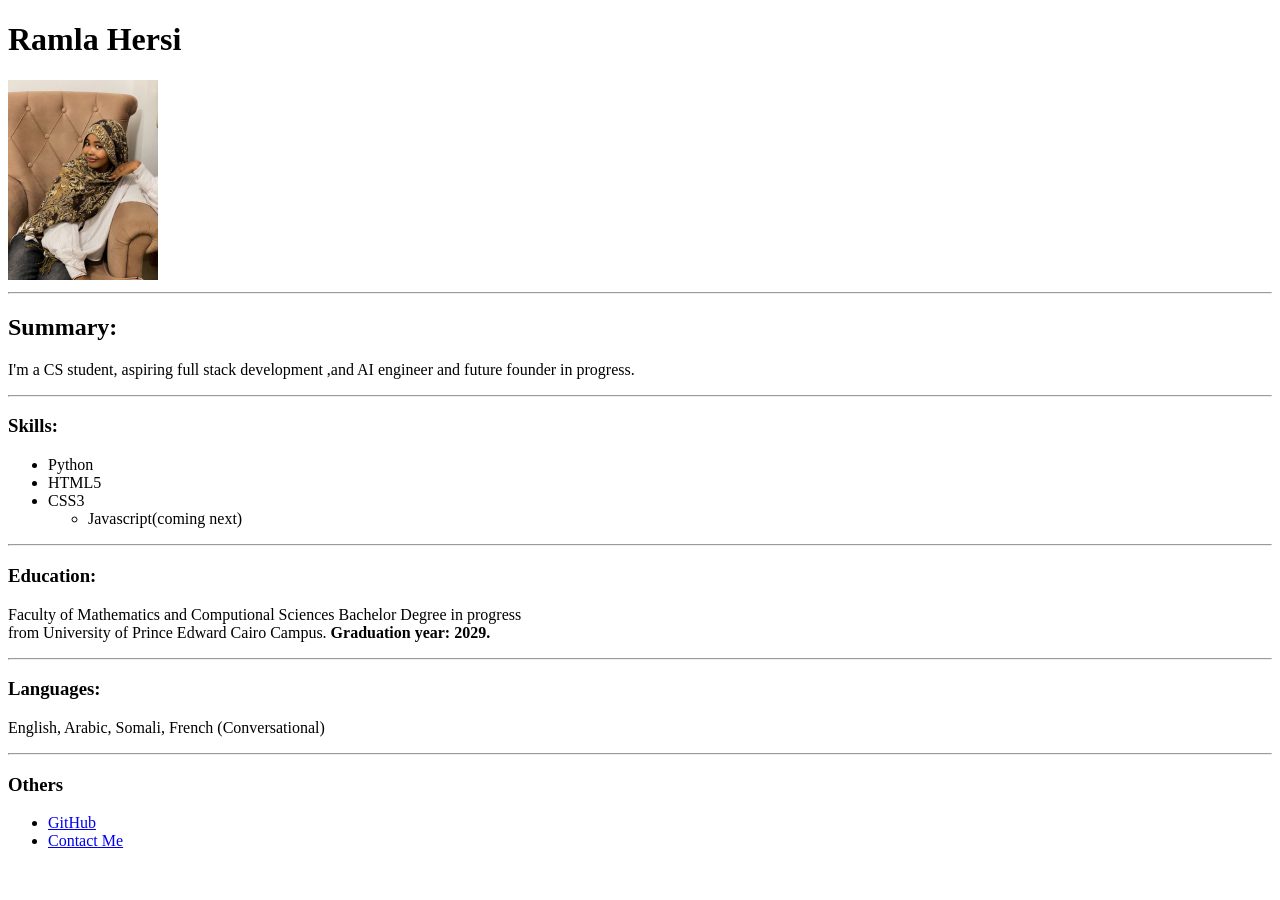
<file: Resume.html>
<!DOCTYPE html>
<html lang="en">

<head>
    <meta charset="UTF-8">
    <meta name="viewport" content="width=device-width, initial-scale=1.0">
    <title>My Resume</title>
</head>

<body>
    <h1>Ramla Hersi</h1>
    <img src="./Image.jpeg" height="200px" alt="My picture" />
    <hr />
    <h2>Summary:</h2>
    <p>I'm a CS student, aspiring full stack development ,and AI engineer and future founder in progress.</p>
<hr/>
    <h3>Skills:</h3>
    <ul>
        <li>Python</li>
        <li>HTML5</li>
        <li>CSS3
            <ul>
                <li>Javascript(coming next)</li>

            </ul>

        </li>


    </ul>
<hr/>
    <h3>Education:</h3>
    <p>Faculty of Mathematics and Computional Sciences Bachelor Degree in progress <br />from University of Prince
        Edward Cairo Campus.
        <strong>Graduation year: 2029.</strong>
    </p>
<hr/>
    <h3>Languages:</h3>
    <p> English, Arabic, Somali, French (Conversational)</p>
<hr/>
<h3>Others</h3>
<ul>
<li><a href="https://github.com/RamlaHersi/Html-portfolio">GitHub</a></li>
<li><a href="./Contact.html">Contact Me</a></li>

</ul>


</body>

</html>
</file>
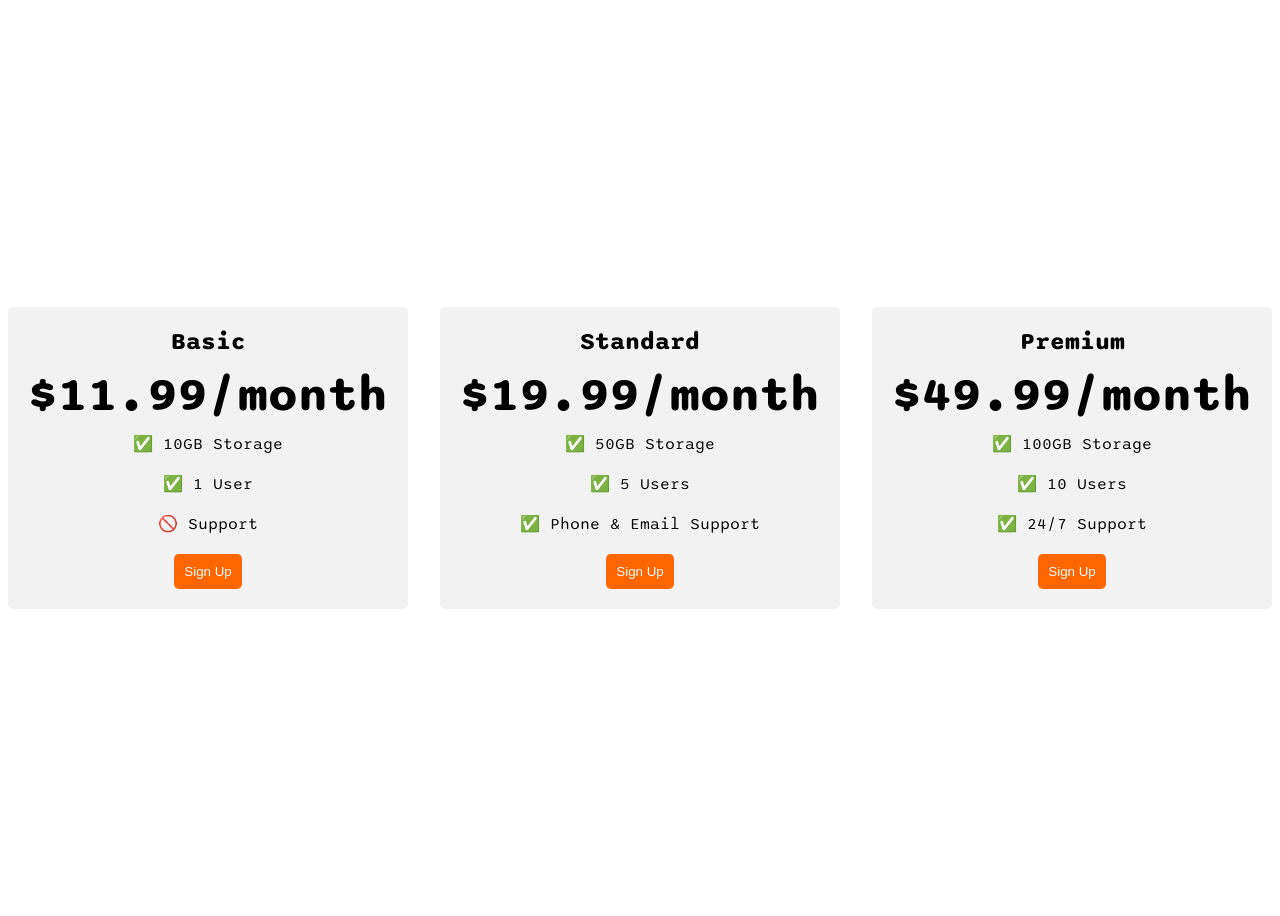
<file: solution.html>
<!DOCTYPE html>
<html>

<head>
  <title>Flexbox Pricing Table</title>
  <link rel="preconnect" href="https://fonts.googleapis.com">
  <link rel="preconnect" href="https://fonts.gstatic.com" crossorigin>
  <link href="https://fonts.googleapis.com/css2?family=Sono:wght@400;700&display=swap" rel="stylesheet">
  <style>
    body {
      font-family: 'Sono', sans-serif;
    }

    .pricing-container {
      display: flex;
      justify-content: center;
      align-items: center;
      height: 100vh;
      gap: 2rem;
    }

    .pricing-plan {
      flex: 1;
      max-width: 400px;
      padding: 20px;
      background-color: #f2f2f2;
      border-radius: 5px;
      text-align: center;
    }

    .plan-title {
      font-size: 24px;
      font-weight: bold;
      margin-bottom: 10px;
    }

    .plan-price {
      font-size: 48px;
      font-weight: bold;
      margin-bottom: 10px;
    }

    .plan-features {
      list-style: none;
      padding: 0;
      margin: 0;
    }

    .plan-features li {
      margin-bottom: 20px;
    }

    .plan-button {
      padding: 10px;
      background-color: #ff6600;
      color: #fff;
      border-radius: 5px;
      border: none;
    }

    @media (max-width: 1250px) {
      .pricing-container {
        flex-direction: column;
        height: 100%;
      }
    }
  </style>
</head>

<body>
  <div class="pricing-container">
    <div class="pricing-plan">
      <div class="plan-title">Basic</div>
      <div class="plan-price">$11.99/month</div>
      <ul class="plan-features">
        <li>✅ 10GB Storage</li>
        <li>✅ 1 User</li>
        <li>🚫 Support</li>
      </ul>
      <button class="plan-button">Sign Up</a>
    </div>
    <div class="pricing-plan">
      <div class="plan-title">Standard</div>
      <div class="plan-price">$19.99/month</div>
      <ul class="plan-features">
        <li>✅ 50GB Storage</li>
        <li>✅ 5 Users</li>
        <li>✅ Phone &amp; Email Support</li>
      </ul>
      <button class="plan-button">Sign Up</a>
    </div>
    <div class="pricing-plan">
      <div class="plan-title">Premium</div>
      <div class="plan-price">$49.99/month</div>
      <ul class="plan-features">
        <li>✅ 100GB Storage</li>
        <li>✅ 10 Users</li>
        <li>✅ 24/7 Support</li>
      </ul>
      <button class="plan-button">Sign Up</a>
    </div>
  </div>

</body>

</html>
</file>
